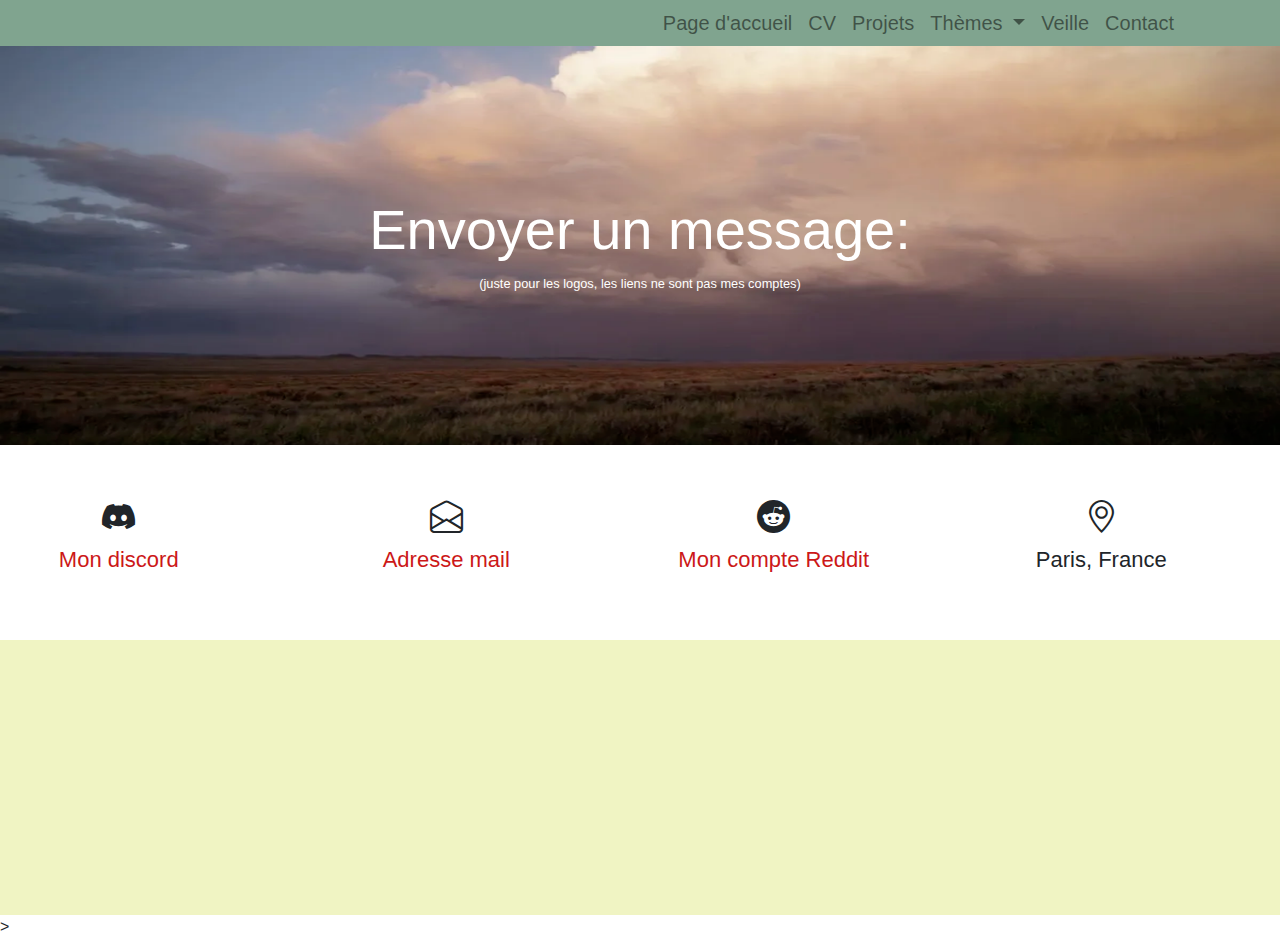
<file: contact.html>
<!DOCTYPE html>
<html lang="en">
<head>
    <meta charset="UTF-8">
    <meta http-equiv="X-UA-Compatible" content="IE=edge">
    <meta name="viewport" content="width=device-width, initial-scale=1.0">
    <meta name="description" content="">

    <!-- Fichiers CSS -->
    <link rel="stylesheet" href="css/bootstrap.min.css">
    <link rel="stylesheet" href="css/style.css">

    <title>Contact</title>
</head>

<body>

    <!-- Début du Header -->
 
    <section id="menu" class="couleurheader">
        <div class="container">  
            <nav class="navbar-toggler navbar-expand-lg navbar-light ">
       
                <button class="navbar-toggler" type="button" data-toggle="collapse" data-target="#navbarNavDropdown" aria-controls="navbarNavDropdown" aria-expanded="true" aria-label="Toggle navigation">
                    <span class="navbar-toggler-icon"></span>
                </button>
                <div class="collapse navbar-collapse" id="navbarNavDropdown">
                    <ul class="navbar-nav ml-auto">
                        <li class="nav-item">
                            <a class="nav-link" href="index.html">Page d'accueil</a>
                        </li>
                        <li class="nav-item">
                            <a class="nav-link" href="mavie.html">CV</a>
                        </li>
                        <li class="nav-item">
                            <a class="nav-link" href="projets.html">Projets</a>
                        </li>
                        <li class="nav-item dropdown">
                            <a class="nav-link dropdown-toggle" href="#" id="navbarDropdownMenuLink" role="button" data-toggle="dropdown" aria-expanded="false">
                                Thèmes
                            </a>
                            <div class="dropdown-menu" aria-labelledby="navbarDropdownMenuLink">
                                <a class="dropdown-item" href="veilletech.html">Veille Technologique</a>
                                <a class="dropdown-item" href="mavie.html">Mon CV</a>
                                <a class="dropdown-item" href="projets.html">Projets de groupes</a>
                            </div>
                        </li>
                        <li class="nav-item">
                            <a class="nav-link" href="veilletech.html">Veille</a>
                        </li>
                        <li class="nav-item">
                            <a class="nav-link" href="contact.html">Contact</a>
                        </li>
                    </ul>
                </div>
            </nav>
        </div>
    </section>
</header>

    <!-- Fin du Header (triste de ouf) -->


    <!-- Bannière du contact -->
    <section id="fondcontact" class="text-center py-15">
        <div class="container">
            <div class="row">
                <div class="col-12 text-white">
                    <h1 class="display-4">Envoyer un message:</h1>
                    <small><a href="index.html" class="text-white">(juste pour les logos, les liens ne sont pas mes comptes)</small>
                </div>
            </div>
        </div>
    </section>
    <!-- Fin de la Bannière du contact -->

    <!-- Contacts -->
    <section id="infocontact" class="py-5">
        <div class="">
            <div class="row">     
            <a class="row"></a>
            
                <div class="col-md-3 text-center">
                  <i class="bi bi-discord"></i> <br>
                  <a href="https://www.discord.com/">Mon discord</a>
                </div>
              
                <div class="col-md-3 text-center">
                    <i class="bi bi-envelope-open"></i> <br>
                    <a href="mailto:uneboitemailrandom@protonmail.com">Adresse mail</a>
                </div>
                
                <div class="col-md-3 text-center">
                    <i class="bi bi-reddit"></i> <br>
                    <a href="https://www.reddit.com/user/Sliter">Mon compte Reddit</a>
                </div>
                
                <div class="col-md-3 text-center">
                    <i class="bi bi-geo-alt"></i> <br>
                    <p style="font-size:22px;">Paris, France</p>
                </div>
                
            </div>
        </div>
        
    </section>
    <!--Contacts (fins) -->

     <!-- Début du Footer -->
     <footer id="footer" class="pt-5 pb-4">
        <div class="container">
            <div class="row">

                </div>
                <div class="col-md-4">
                    <iframe src="https://www.google.com/maps/embed?pb=!1m18!1m12!1m3!1d2625.096363887048!2d2.2991167158969263!3d48.85637280880246!2m3!1f0!2f0!3f0!3m2!1i1024!2i768!4f13.1!3m3!1m2!1s0x47e6702065843ce9%3A0xe8b6da18ecbc78e2!2s7%20Av.%20Emile%20Deschanel%2C%2075007%20Paris!5e0!3m2!1sfr!2sfr!4v1648843966120!5m2!1sfr!2sfr"           
                       width="300%" height="200" style="border:0;" allowfullscreen="" loading="lazy"></iframe>
                </div>
            </div>
        </div>
    </footer>
    <!-- Fin du Footer ( il a FF lol)  -->



    <!-- Fichiers JS  (Jquery, Popper et Bootstrap) -->
    <script src="js/jquery.slim.min.js"></script>
    <script src="js/popper.min.js"></script>
    <script src="js/bootstrap.min.js"></script>
</body>

</html>>
</file>
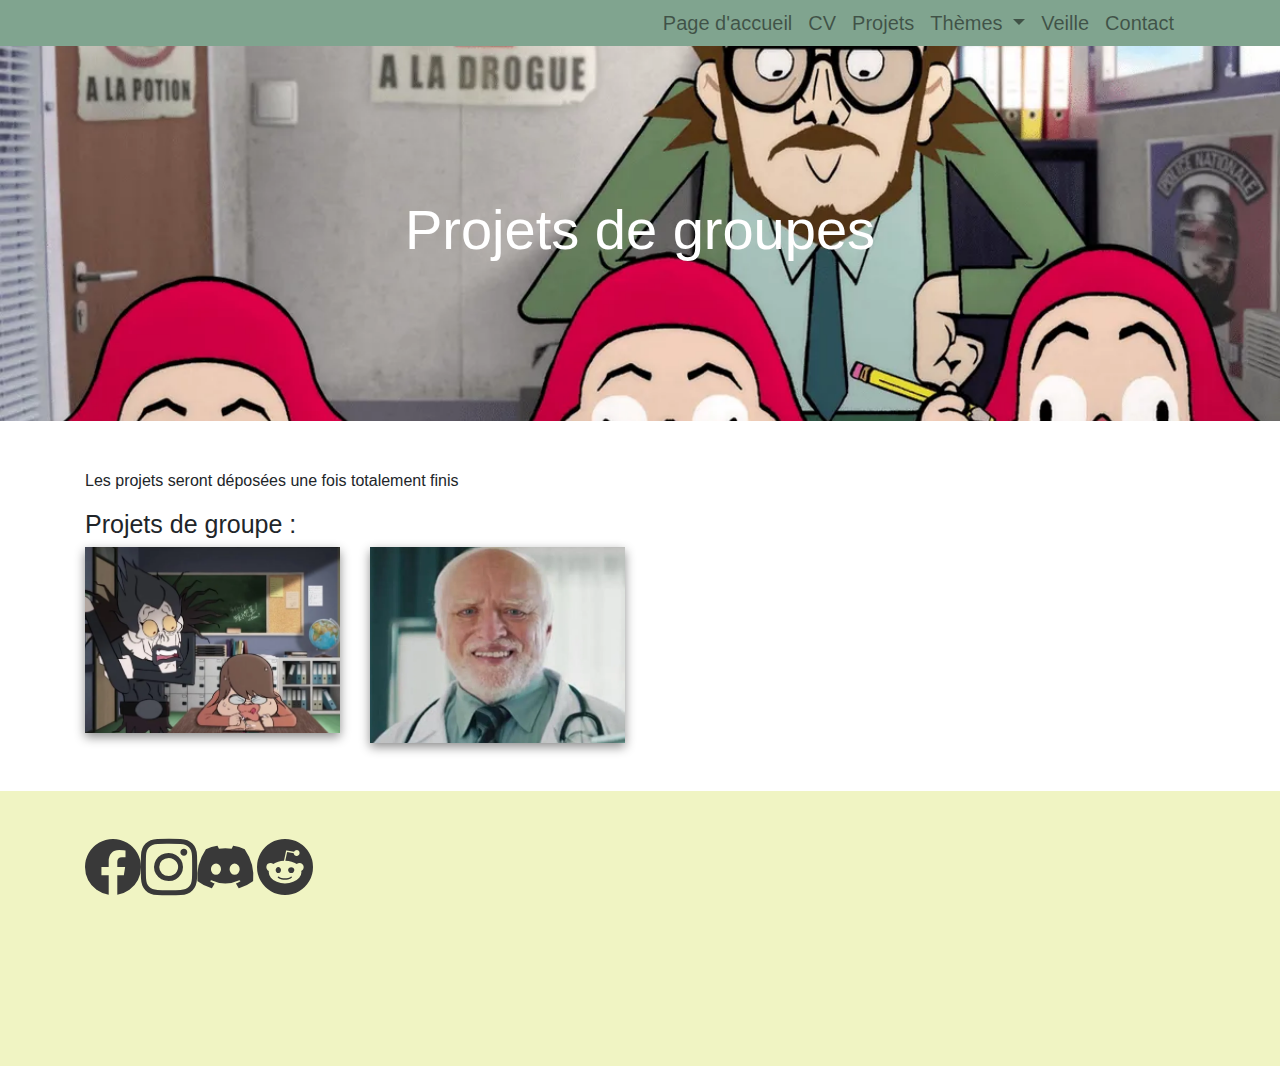
<file: projets.html>
<!DOCTYPE html>
<html lang="en">
<head>
    <meta charset="UTF-8">
    <meta http-equiv="X-UA-Compatible" content="IE=edge">
    <meta name="viewport" content="width=device-width, initial-scale=1.0">
    <meta name="description" content="">

    <!-- Fichiers CSS -->
    <link rel="stylesheet" href="css/bootstrap.min.css">
    <link rel="stylesheet" href="css/style.css">

    <title>Page de garde Méga-Cool</title>
</head>

<body>

    <!-- Début du Header -->
 
    <section id="menu" class="couleurheader">
        <div class="container">  
            <nav class="navbar-toggler navbar-expand-lg navbar-light ">
       
                <button class="navbar-toggler" type="button" data-toggle="collapse" data-target="#navbarNavDropdown" aria-controls="navbarNavDropdown" aria-expanded="true" aria-label="Toggle navigation">
                    <span class="navbar-toggler-icon"></span>
                </button>
                <div class="collapse navbar-collapse" id="navbarNavDropdown">
                    <ul class="navbar-nav ml-auto">
                        <li class="nav-item">
                            <a class="nav-link" href="index.html">Page d'accueil</a>
                        </li>
                        <li class="nav-item">
                            <a class="nav-link" href="mavie.html">CV</a>
                        </li>
                        <li class="nav-item">
                            <a class="nav-link" href="projets.html">Projets</a>
                        </li>
                        <li class="nav-item dropdown">
                            <a class="nav-link dropdown-toggle" href="#" id="navbarDropdownMenuLink" role="button" data-toggle="dropdown" aria-expanded="false">
                                Thèmes
                            </a>
                            <div class="dropdown-menu" aria-labelledby="navbarDropdownMenuLink">
                                <a class="dropdown-item" href="veilletech.html">Veille Technologique</a>
                                <a class="dropdown-item" href="mavie.html">Mon CV</a>
                                <a class="dropdown-item" href="projets.html">Projets de groupes</a>
                            </div>
                        </li>
                        <li class="nav-item">
                            <a class="nav-link" href="veilletech.html">Veille</a>
                        </li>
                        <li class="nav-item">
                            <a class="nav-link" href="contact.html">Contact</a>
                        </li>
                    </ul>
                </div>
            </nav>
        </div>
    </section>
</header>

    <!-- Fin du Header (triste de ouf) -->

    <!-- Bannière-->
    <section id="banniereProjet" class="text-center py-15">
        <div class="container">
            <div class="row">
                <div class="col-12 text-white">
                    <h1 class="display-4">Projets de groupes</h1>
                 
                </div>
            </div>
        </div>
    </section>
    <!-- Fin -->

    <!-- Présentation-->
    <section id="content" class="py-5">
        <div class="container">
            <div class="row">
                <div class="col-md-9">
                    <main>
                        <p>Les projets seront déposées une fois totalement finis</p>
                        <div class="row">
                            <div class="col-12">
                                <h2 class="display-4">Projets de groupe :</h2>
                            </div>
                            <div class="col-md-4">
                                 <!--Menu stage2go-->
                                <img src="img/stage2go.png" alt="Projet Java" data-toggle="modal" data-target="#projet1" class="img-fluid">

                               
                                <div class="modal fade" id="projet1" tabindex="-1" >
                                    <div class="modal-dialog modal-lg">
                                        <div class="modal-content">
                                            <div class="modal-header">
                                                <h5 class="modal-title" id="projet1">Stage2Go</h5>
                                                <button type="button" class="close" data-dismiss="modal" aria-label="Close">
                                                            <span aria-hidden="true">&times;</span>
                                                        </button>
                                            </div>
                                            <div class="modal-body">
                                                <img src="img/stage2go.png" alt="Projet Java" class="w-100">
                                            </div>
                                            <div class="modal-footer">
                                                <div class="col-md-5">
                                                    <small><b>Projet Java: </b>Stage2Go</small> <br>
                                
                                                </div>
                                                <div class="col-md-5">
                                                    <small><b>Concept :</b> Application mettant en contact les<br> stagiaires et les entreprises</small> <br>
                                            
                                                </div>
                                                <div class="col-md-2 text-center">
                                                    <a href="" target="_blank"><button
                                                                    type="button" class="btn btn-primary btn-sm">Projet</button></a>
                                                </div>
                                            </div>
                                        </div>
                                    </div>
                                </div>
                            </div>
                            <div class="col-md-4">
                                <!-- Menu Promed -->
                   
                                <img src="img/promed.png" alt="Projet Web" data-toggle="modal" data-target="#projet2" class="img-fluid">

                                <div class="modal fade" id="projet2" tabindex="-1" aria-labelledby="projet2" aria-hidden="true">
                                    <div class="modal-dialog modal-lg">
                                        <div class="modal-content">
                                            <div class="modal-header">
                                                <h5 class="modal-title" id="projet2">Promed</h5>
                                                <button type="button" class="close" data-dismiss="modal" aria-label="Close">
                                                    <span aria-hidden="true">&times;</span>
                                                        </button>
                                            </div>
                                            <div class="modal-body">
                                                <img src="img/promed.png" alt="" class="w-100">
                                            </div>
                                            <div class="modal-footer">
                                                <div class="col-md-5">
                                                    <small><b>Projet PHP:</b>Promed</small> <br>
                                                   
                                                </div>
                                                <div class="col-md-5">
                                                    <br>
                                                    <small><b>Concept :</b> Application permettant de prendre un rendez-vous médical<br> </small> <br>
                                                </div>
                                                <div class="col-md-2 text-center">
                                                    <a href="" target="_blank"><button
                                                                    type="button" class="btn btn-primary btn-sm">Projet</button></a>
                                                </div>
                                            </div>
                                        </div>
                                    </div>
                                </div>
                            </div>
                           
                    </main>
                </div>
            
    </section>
    </body>
    <!-- Content Section End -->


    <!-- Début du Footer -->
    <footer id="footer" class="pt-5 pb-4">
        <div class="container">
            <div class="row">
                <div class="col-md-3">
                    <a href="https://www.facebook.com" target="_blank" class="rounded float-left"> <i class="bi bi-facebook"></i></a>
                    <a href="https://www.instagram.com/therock/" target="_blank" class="rounded float-left"><i class="bi bi-instagram"></i></a>
                    <a href="https://www.discord.com" target="_blank"><i class="bi bi-discord" class="rounded float-left"></i></a>
                    <a href="https://www.reddit.com/r/wallstreetbets/" target="_blank"><i class="bi bi-reddit" class="rounded float-left"></i></a>
                </div>
                <div class="col-md-2 sol">

                </div>
                <div class="col-md-4">
                    <iframe src="https://www.google.com/maps/embed?pb=!1m18!1m12!1m3!1d2625.096363887048!2d2.2991167158969263!3d48.85637280880246!2m3!1f0!2f0!3f0!3m2!1i1024!2i768!4f13.1!3m3!1m2!1s0x47e6702065843ce9%3A0xe8b6da18ecbc78e2!2s7%20Av.%20Emile%20Deschanel%2C%2075007%20Paris!5e0!3m2!1sfr!2sfr!4v1648843966120!5m2!1sfr!2sfr"           
                       width="270%" height="200" style="border:0;" allowfullscreen="" loading="lazy"></iframe>
                </div>
            </div>
        </div>
    </footer>
    <!-- Fin du Footer ( il a FF lol)  -->



    <!-- Fichiers JS  (Jquery, Popper et Bootstrap) -->
    <script src="js/jquery.slim.min.js"></script>
    <script src="js/popper.min.js"></script>
    <script src="js/bootstrap.min.js"></script>
</body>

</html>
</file>
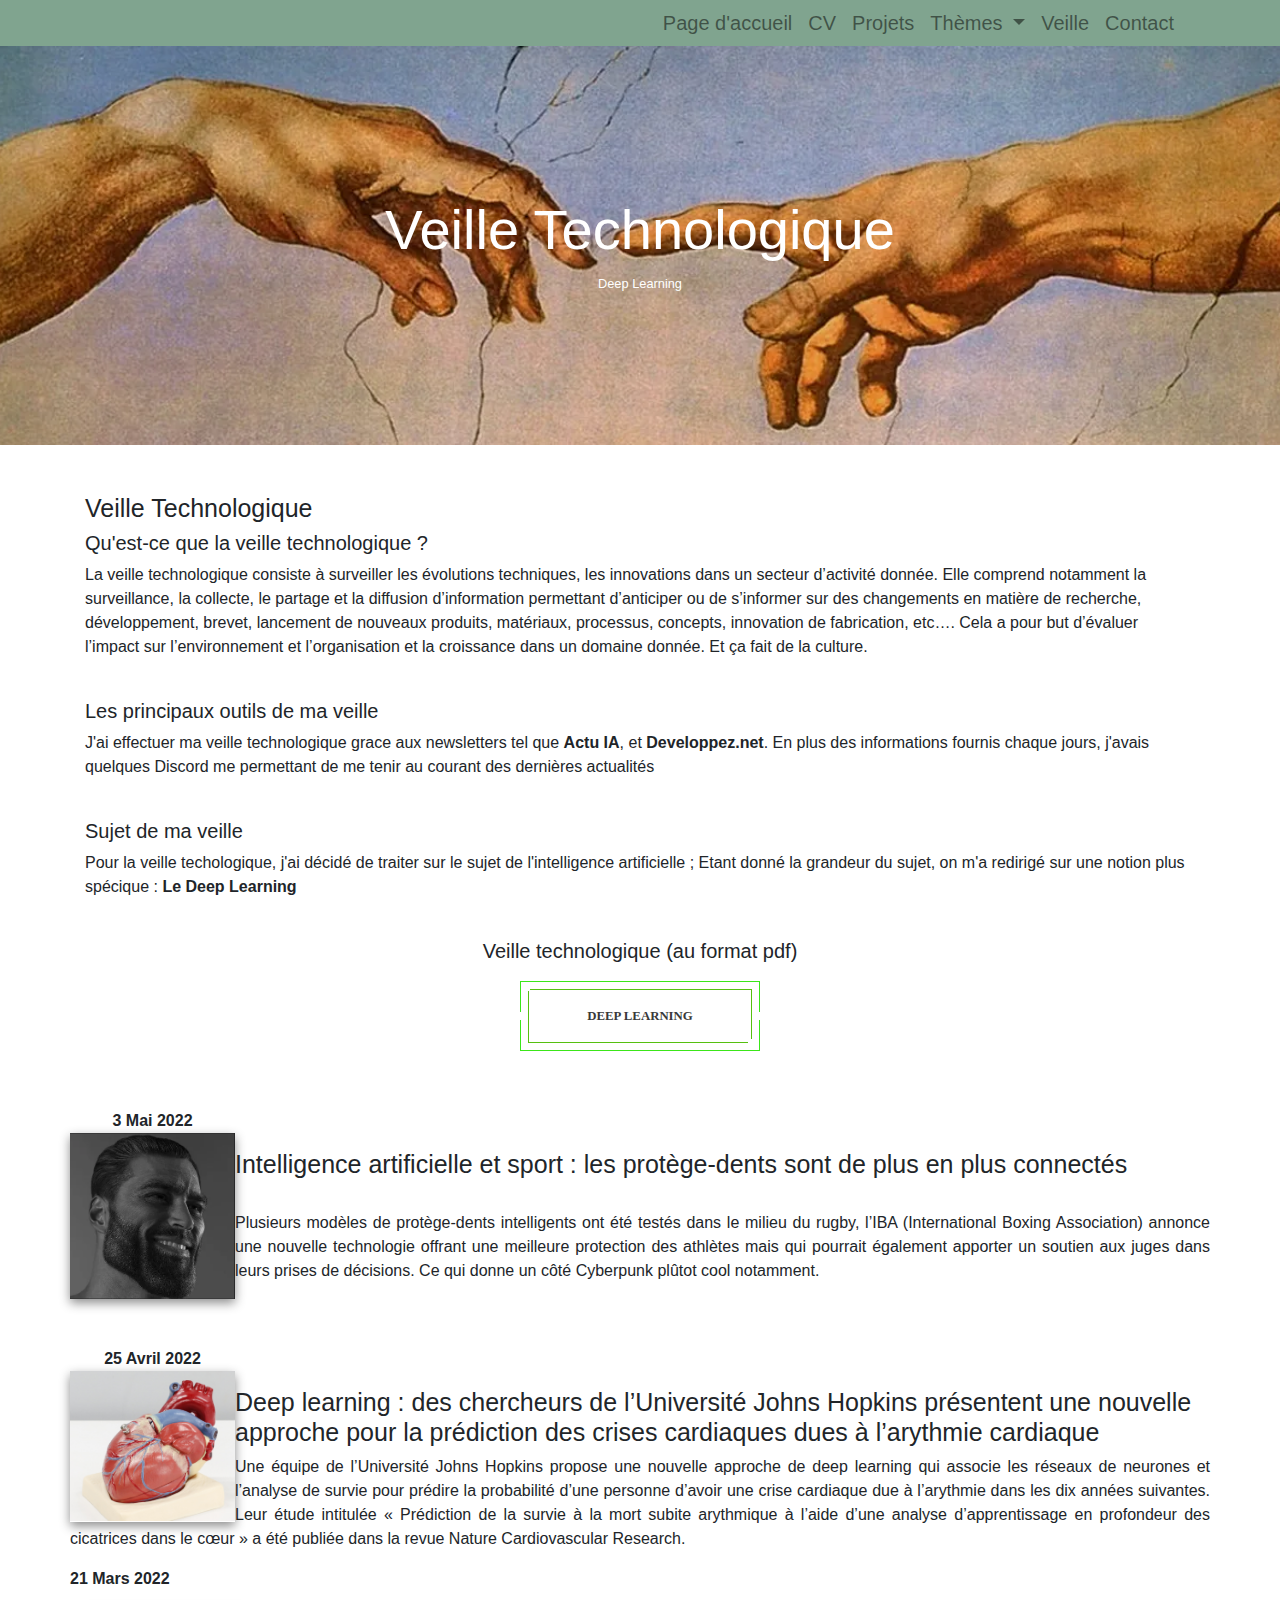
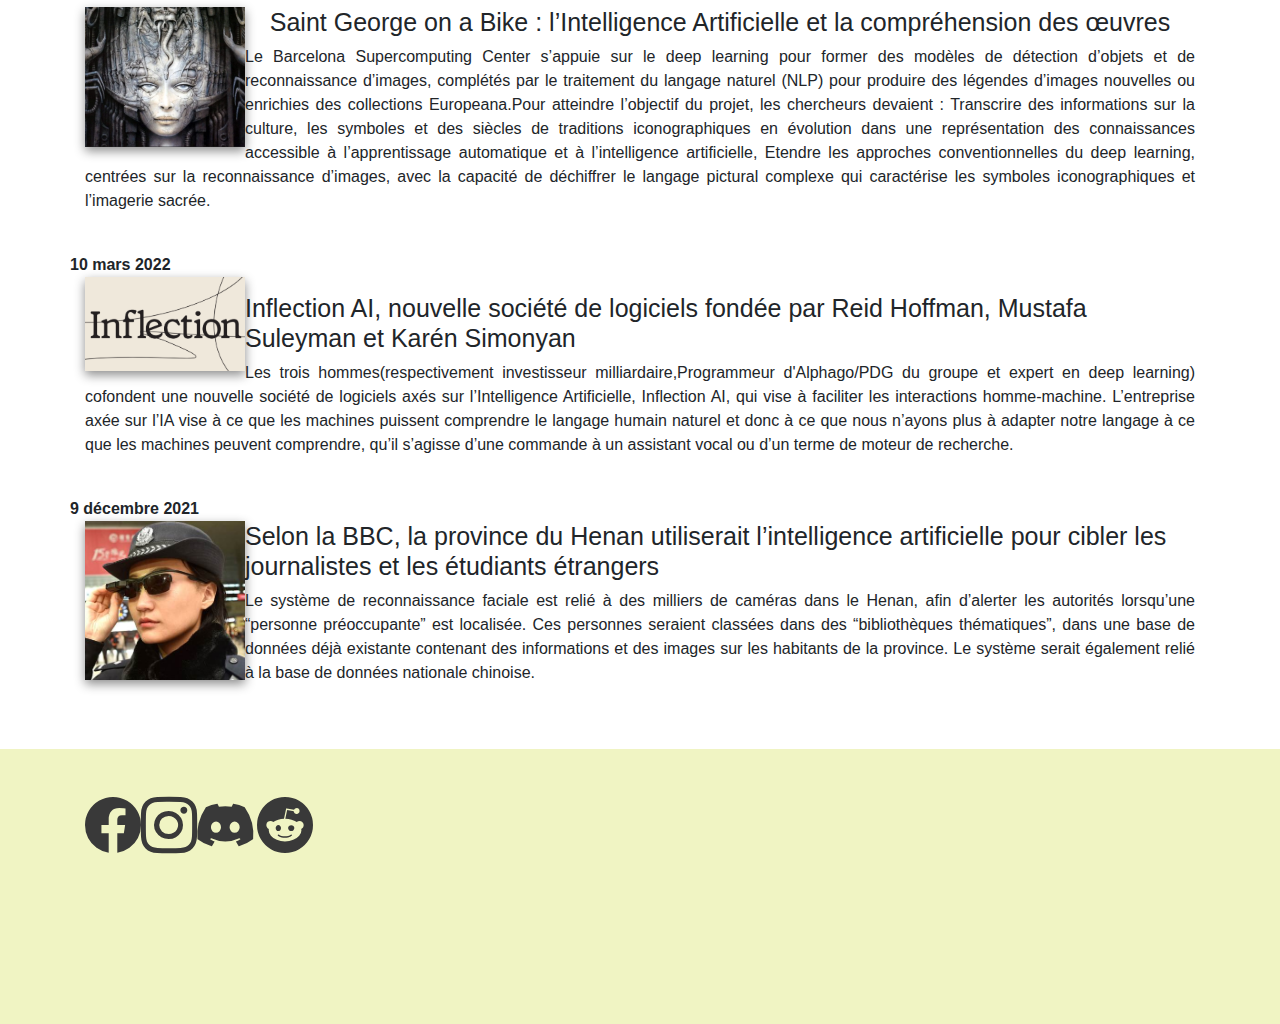
<file: veilletech.html>
<!DOCTYPE html>
<html lang="en">
<head>
    <meta charset="UTF-8">
    <meta http-equiv="X-UA-Compatible" content="IE=edge">
    <meta name="viewport" content="width=device-width, initial-scale=1.0">
    <meta name="description" content="">

    <!-- Fichiers CSS -->
    <link rel="stylesheet" href="css/bootstrap.min.css">
    <link rel="stylesheet" href="css/style.css">

    <title>Veille Technologique</title>
</head>

<body>

    <!-- Début du Header -->
 
    <section id="menu" class="couleurheader">
        <div class="container">  
            <nav class="navbar-toggler navbar-expand-lg navbar-light ">
       
                <button class="navbar-toggler" type="button" data-toggle="collapse" data-target="#navbarNavDropdown" aria-controls="navbarNavDropdown" aria-expanded="true" aria-label="Toggle navigation">
                    <span class="navbar-toggler-icon"></span>
                </button>
                <div class="collapse navbar-collapse" id="navbarNavDropdown">
                    <ul class="navbar-nav ml-auto">
                        <li class="nav-item">
                            <a class="nav-link" href="index.html">Page d'accueil</a>
                        </li>
                        <li class="nav-item">
                            <a class="nav-link" href="mavie.html">CV</a>
                        </li>
                        <li class="nav-item">
                            <a class="nav-link" href="projets.html">Projets</a>
                        </li>
                        <li class="nav-item dropdown">
                            <a class="nav-link dropdown-toggle" href="#" id="navbarDropdownMenuLink" role="button" data-toggle="dropdown" aria-expanded="false">
                                Thèmes
                            </a>
                            <div class="dropdown-menu" aria-labelledby="navbarDropdownMenuLink">
                                <a class="dropdown-item" href="veilletech.html">Veille Technologique</a>
                                <a class="dropdown-item" href="mavie.html">Mon CV</a>
                                <a class="dropdown-item" href="projets.html">Projets de groupes</a>
                            </div>
                        </li>
                        <li class="nav-item">
                            <a class="nav-link" href="veilletech.html">Veille</a>
                        </li>
                        <li class="nav-item">
                            <a class="nav-link" href="contact.html">Contact</a>
                        </li>
                    </ul>
                </div>
            </nav>
        </div>
    </section>
</header>

    <!-- Fin du Header (triste de ouf) -->

    <!-- Bannière -->
    <section id="banniereVT" class="text-center py-15">
        <div class="container">
            <div class="row">
                <div class="col-12 text-white">
                    <h1 class="display-4">Veille Technologique</h1>
                    <small><a href="index.html" class="text-white"> </a>Deep Learning</small>
                </div>
            </div>
        </div>
    </section>
    <!-- Fin de la bannière -->

<!--Menu déroulant ; affiche les articles correspondants  -->



    <!-- Début des pages de présentations, chaque segments a son contenu et son image propre -->
    <section id="content" class="py-5">
        <div class="container">
            <div class="row">
        <!-- Ne pas toucher aux case ouvrant et fermant le code ; elles mettent en forme celles du milieux-->
                    <main>
                        <section id="services" class="services">
                            <div class="container">
                      
                              <div class="section-title">
                                <h2>Veille Technologique</h2>
                                <h4>Qu'est-ce que la veille technologique ?</h4>
                                <p>La veille technologique consiste à surveiller les évolutions techniques, les innovations dans un secteur d’activité donnée. Elle comprend notamment la surveillance, la collecte, le partage et la diffusion d’information permettant d’anticiper ou de s’informer sur des changements en matière de recherche, développement, brevet, lancement de nouveaux produits, matériaux, processus, concepts, innovation de fabrication, etc…. Cela a pour but d’évaluer l’impact sur l’environnement et l’organisation et la croissance dans un domaine donnée. Et ça fait de la culture.</p>
                                <br><h4>Les principaux outils de ma veille</h4>
                                <p>J'ai effectuer ma veille technologique grace aux newsletters tel que <b>Actu IA</b>, et <b>Developpez.net</b>. En plus des informations fournis chaque jours, j'avais quelques Discord me permettant de me tenir au courant des dernières actualités </p>
                                <br><h4>Sujet de ma veille</h4>
                                <p>Pour la veille techologique, j'ai décidé de traiter sur le sujet de l'intelligence artificielle ; Etant donné la grandeur du sujet, on m'a redirigé sur une notion plus spécique : <b>Le Deep Learning</b></p>
                              <br></div>
                            <center>
                              <h4>Veille technologique (au format pdf)</h4>
                              <div class="valo"><a href="Doc/veilletechno.pdf" target="_blank">
                                  <p><span class="bg"></span><span class="base"></span><span class="text">Deep learning</span></p></a>
                              </div>
                          </center>
                        </div>
                      </section>



                        <div class="row">
                            <div class="py-5">
                                <div class="col-md-2 my-auto"><center><strong>3 Mai 2022</strong></center>
                                    <img src="img/veilletech/CHAD.png" alt="" style="float:left" class="img-fluid">
                            </div>
                            <div class="col-md-12 my-auto">
                                <p class="description">
                                <h2>Intelligence artificielle et sport : les protège-dents sont de plus en plus connectés</h2><br>
                                <p class="text-justify">Plusieurs modèles de protège-dents intelligents ont été testés dans le milieu du rugby, l’IBA (International Boxing Association) annonce une nouvelle technologie offrant une meilleure protection des athlètes mais qui pourrait également apporter un soutien aux juges dans leurs prises de décisions. Ce qui donne un côté Cyberpunk plûtot cool notamment.<a href="#" class="text-primary"></a>
                                </p>
                            </div>
                        </div>
                        
                         <centerleft>  <div class="col-md-2 my-auto"><center><strong>25 Avril 2022</strong></center>
                                <img src="img/veilletech/coeur.png" alt="" style="float:left" class="img-fluid">
                            </div> 
                            <div class="col-md-12 my-auto">
                                <p class="description">
                                <h2>Deep learning : des chercheurs de l’Université Johns Hopkins présentent une nouvelle approche pour la prédiction des crises cardiaques dues à l’arythmie cardiaque
                                </h2>
                                <p class="text-justify">Une équipe de l’Université Johns Hopkins propose une nouvelle approche de deep learning qui associe les réseaux de neurones et l’analyse de survie  pour prédire la probabilité d’une personne d’avoir une crise cardiaque due à l’arythmie dans les dix années suivantes. Leur étude intitulée « Prédiction de la survie à la mort subite arythmique à l’aide d’une analyse d’apprentissage en profondeur des cicatrices dans le cœur » a été publiée dans la revue Nature Cardiovascular Research.
                                    
                                    <a href="#" class="text-primary"></a>
                                </p>
                            </div>
                        </div>
                        <centerleft> <strong>21 Mars 2022</strong></center>
                            <div class="col-md-2 my-auto"> <img src="img/veilletech/gieger.png" alt="" style="float:left" class="img-fluid">
                            </div>
                            <div class="col-md-12 my-auto">
                                <p class="description"><center>
                                <h2>Saint George on a Bike : l’Intelligence Artificielle et la compréhension des œuvres </h2>
                                <p class="text-justify">Le Barcelona Supercomputing Center s’appuie sur le deep learning pour former des modèles de détection d’objets et de reconnaissance d’images, complétés par le traitement du langage naturel (NLP) pour produire des légendes d’images nouvelles ou enrichies des collections Europeana.Pour atteindre l’objectif du projet, les chercheurs devaient :
                                    Transcrire des informations sur la culture, les symboles et des siècles de traditions iconographiques en évolution dans une représentation des connaissances accessible à l’apprentissage automatique et à l’intelligence artificielle,
                                    Etendre les approches conventionnelles du deep learning, centrées sur la reconnaissance d’images, avec la capacité de déchiffrer le langage pictural complexe qui caractérise les symboles iconographiques et l’imagerie sacrée.
                                    <a href="#" class="text-primary"></a>
                                </p>
                            </div>
                        </div>
                        <div class="row my-4"><center><strong>10 mars 2022</strong></center> 
                            <centerleft>     <div class="col-md-2 my-auto">
                                <img src="img/veilletech/inflection.png" alt="" style="float:left" class="img-fluid">
                            </div>
                            <div class="col-md-12 my-auto">
                                <p class="description">
                                <h2>Inflection AI, nouvelle société de logiciels fondée par Reid Hoffman, Mustafa Suleyman et Karén Simonyan</h2>
                                <p class="text-justify">Les trois hommes(respectivement investisseur milliardaire,Programmeur d'Alphago/PDG du groupe et expert en deep learning) cofondent une nouvelle société de logiciels axés sur l’Intelligence Artificielle, Inflection AI, qui vise à faciliter les interactions homme-machine. L’entreprise axée sur l’IA vise à ce que les machines puissent comprendre le langage humain naturel et donc à ce que nous n’ayons plus à adapter notre langage à ce que les machines peuvent comprendre, qu’il s’agisse d’une commande à un assistant vocal ou d’un terme de moteur de recherche.
                                    <a href="#" class="text-primary"></a>
                                </p>
                            </div>
                        </div>
                        <div class="row"> <p class="description"><center><strong>9 décembre 2021</strong></center>
                            <centerleft>  <div class="col-md-2 my-auto">
                                <img src="img/veilletech/henan.png" alt="" style="float:left" class="img-fluid">
                            </div>
                            <div class="col-md-12 my-auto">
                               
                                <h2>Selon la BBC, la province du Henan utiliserait l’intelligence artificielle pour cibler les journalistes et les étudiants étrangers</h2>
                                <p class="text-justify">Le système de reconnaissance faciale est relié à des milliers de caméras dans le Henan, afin d’alerter les autorités lorsqu’une “personne préoccupante” est localisée. Ces personnes seraient classées dans des “bibliothèques thématiques”, dans une base de données déjà existante contenant des informations et des images sur les habitants de la province. Le système serait également relié à la base de données nationale chinoise.
                                    <a href="#" class="text-primary"></a>
                                </p>
                            </div>
                        </div>
                    </main>
                </div>
            
        
    </section>
    <!-- Fin de la section -->


    <!-- Début du Footer -->
    <footer id="footer" class="pt-5 pb-4">
        <div class="container">
            <div class="row">
                <div class="col-md-3">
                    <a href="https://www.facebook.com" target="_blank" class="rounded float-left"> <i class="bi bi-facebook"></i></a>
                    <a href="https://www.instagram.com/therock/" target="_blank" class="rounded float-left"><i class="bi bi-instagram"></i></a>
                    <a href="https://www.discord.com" target="_blank"><i class="bi bi-discord" class="rounded float-left"></i></a>
                    <a href="https://www.reddit.com/r/wallstreetbets/" target="_blank"><i class="bi bi-reddit" class="rounded float-left"></i></a>
                </div>
                <div class="col-md-2 sol">

                </div>
                <div class="col-md-4">
                    <iframe src="https://www.google.com/maps/embed?pb=!1m18!1m12!1m3!1d2625.096363887048!2d2.2991167158969263!3d48.85637280880246!2m3!1f0!2f0!3f0!3m2!1i1024!2i768!4f13.1!3m3!1m2!1s0x47e6702065843ce9%3A0xe8b6da18ecbc78e2!2s7%20Av.%20Emile%20Deschanel%2C%2075007%20Paris!5e0!3m2!1sfr!2sfr!4v1648843966120!5m2!1sfr!2sfr"           
                       width="270%" height="200" style="border:0;" allowfullscreen="" loading="lazy"></iframe>
                </div>
            </div>
        </div>
    </footer>
    <!-- Fin du Footer ( il a FF lol)  -->



    <!-- Fichiers JS  (Jquery, Popper et Bootstrap) -->
    <script src="js/jquery.slim.min.js"></script>
    <script src="js/popper.min.js"></script>
    <script src="js/bootstrap.min.js"></script>
</body>

</html>
</file>
<file: css/style.css>
@import url("https://cdn.jsdelivr.net/npm/bootstrap-icons@1.8.1/font/bootstrap-icons.css");
h1 {
    font-size: 30px;
}

h2 {
    font-size: 25px !important;
}

h3 {
    font-size: 25px !important;
}

h4 {
    font-size: 20px !important;
}

a {
    text-decoration: none !important;
}

#topHeader a {
    color: #fff;
}

#footer {
    line-height: 16px !important;
    background-color: #F0F4C3;
}

#footer a,
#content a {
    color: #393939;
}

#footer .bi,
#content .bi {
    font-size: 56px;
}

#footer .bi:hover,
#content .bi:hover {
    color: #17a2b8;
    transition: .5s;
}

.couleurheader {
    background-color: #084e2583;
}

#cta p {
    font-size: 35px;
}

#parcours {
    background-image: url('../img/fondCV.jpg');
    background-size: cover;
    background-repeat: no-repeat;
    background-position: center center;
}

.py-15 {
    padding-top: 150px;
    padding-bottom: 150px;
}

#projets.modal-footer {
    flex-wrap: nowrap;
}

#content img {
    box-shadow: 0px 4px 10px 0px rgba(0, 0, 0, 0.45);
}

.empty {
    padding-top: 25px;
    padding-bottom: 25px;
}

#logoveille  {
    background-image: url('../img/gieger.png');
    background-size: cover;
    background-position: center center;
    background-repeat: no-repeat;
}



#banniereVT {
    background-image: url('../img/doigtdeDieu.webp');
    background-size: cover;
    background-repeat: no-repeat;
    background-position: center center;
}
#banniereProjet {
    background-image: url('../img/banniereprojets.png');
    background-size: cover;
    background-repeat: no-repeat;
    background-position: center center;
}
#banniereIndex {
  background-image: url('../img/glitch.png');
  background-size: cover;
  background-repeat: no-repeat;
  background-position: center center;
}
#menu {
    background-image: url('../img/');
    background-size: cover;
    background-position: center center;
    background-repeat: no-repeat;
}

#fondcontact {
    background-image: url('../img/plaine.png');
    background-size: cover;
    background-position: center center;
    background-repeat: no-repeat;
}

#infocontact i {
    font-size: 33px;
}

#infocontact a {
    font-size: 22px;
    color: #cc1818;
}

.lien_cv {
    padding-left: 600px;
}
.valo {
    display: -webkit-box;
    display: flex;
    -webkit-box-align: center;
            align-items: center;
    -webkit-box-pack: center;
            justify-content: center;
    -webkit-box-orient: vertical;
    -webkit-box-direction: normal;
            flex-flow: column;
            font-family: "Muli";
  }
  .valo a {
    width: 100%;
    max-width: 240px;
  
    padding: 8px;
    font-size: 0.8rem;
    font-weight: 900;
    color: #16c010;
    text-align: center;
    text-transform: uppercase;
    text-decoration: none;
    box-shadow: 0 0 0 1px inset #3be619;
    position: relative;
    margin: 10px 0;
  }
  .valo a.white:hover > p {
    color: #ece8e1;
  }
  .valo a.white > p {
    background: #ece8e1;
    color: white;
  }
  .valo a.white > p span.base {
    border: 1px solid transparent;
  }
  .valo a.transparent:hover > p {
    color: #ece8e1;
  }
  .valo a.transparent:hover > p span.text {
    box-shadow: 0 0 0 1px #ece8e1;
  }
  .valo a.transparent > p {
    background: white;
    color: #ece8e1;
  }
  .valo a.transparent > p span.base {
    border: 1px solid #ece8e1;
  }
  .valo a:after, .valo a:before {
    content: "";
    width: 1px;
    position: absolute;
    height: 8px;
    background: white;
    left: 0;
    top: 50%;
    -webkit-transform: translateY(-50%);
            transform: translateY(-50%);
  }
  .valo a:before {
    right: 0;
    left: initial;
  }
  .valo a p {
    margin: 0;
    height: 54px;
    line-height: 54px;
    box-sizing: border-box;
    z-index: 1;
    left: 0;
    width: 100%;
    position: relative;
    overflow: hidden;
  }
  .valo a p span.base {
    box-sizing: border-box;
    position: absolute;
    z-index: 2;
    width: 100%;
    height: 100%;
    left: 0;
    border: 1px solid #56c010;
  }
  .valo a p span.base:before {
    content: "";
    width: 2px;
    height: 2px;
    left: -1px;
    top: -1px;
    background: white;
    position: absolute;
    -webkit-transition: 0.3s ease-out all;
    transition: 0.3s ease-out all;
  }
  .valo a p span.bg {
    left: -5%;
    position: absolute;
    background: #18d450;
    width: 0;
    height: 100%;
    z-index: 3;
    -webkit-transition: 0.3s ease-out all;
    transition: 0.3s ease-out all;
    -webkit-transform: skewX(-10deg);
            transform: skewX(-10deg);
  }
  .valo a p span.text {
    z-index: 4;
    width: 100%;
    height: 100%;
    position: absolute;
    left: 0;
    top: 0;
  }
  .valo a p span.text:after {
    content: "";
    width: 4px;
    height: 4px;
    right: 0;
    bottom: 0;
    background: white;
    position: absolute;
    -webkit-transition: 0.3s ease-out all;
    transition: 0.3s ease-out all;
    z-index: 5;
  }
  .valo a:hover {
    color: #ece8e1;
  }
  .valo a:hover span.bg {
    width: 110%;
  }
  .valo a:hover span.text:after {
    background: #ece8e1;
  }
</file>
